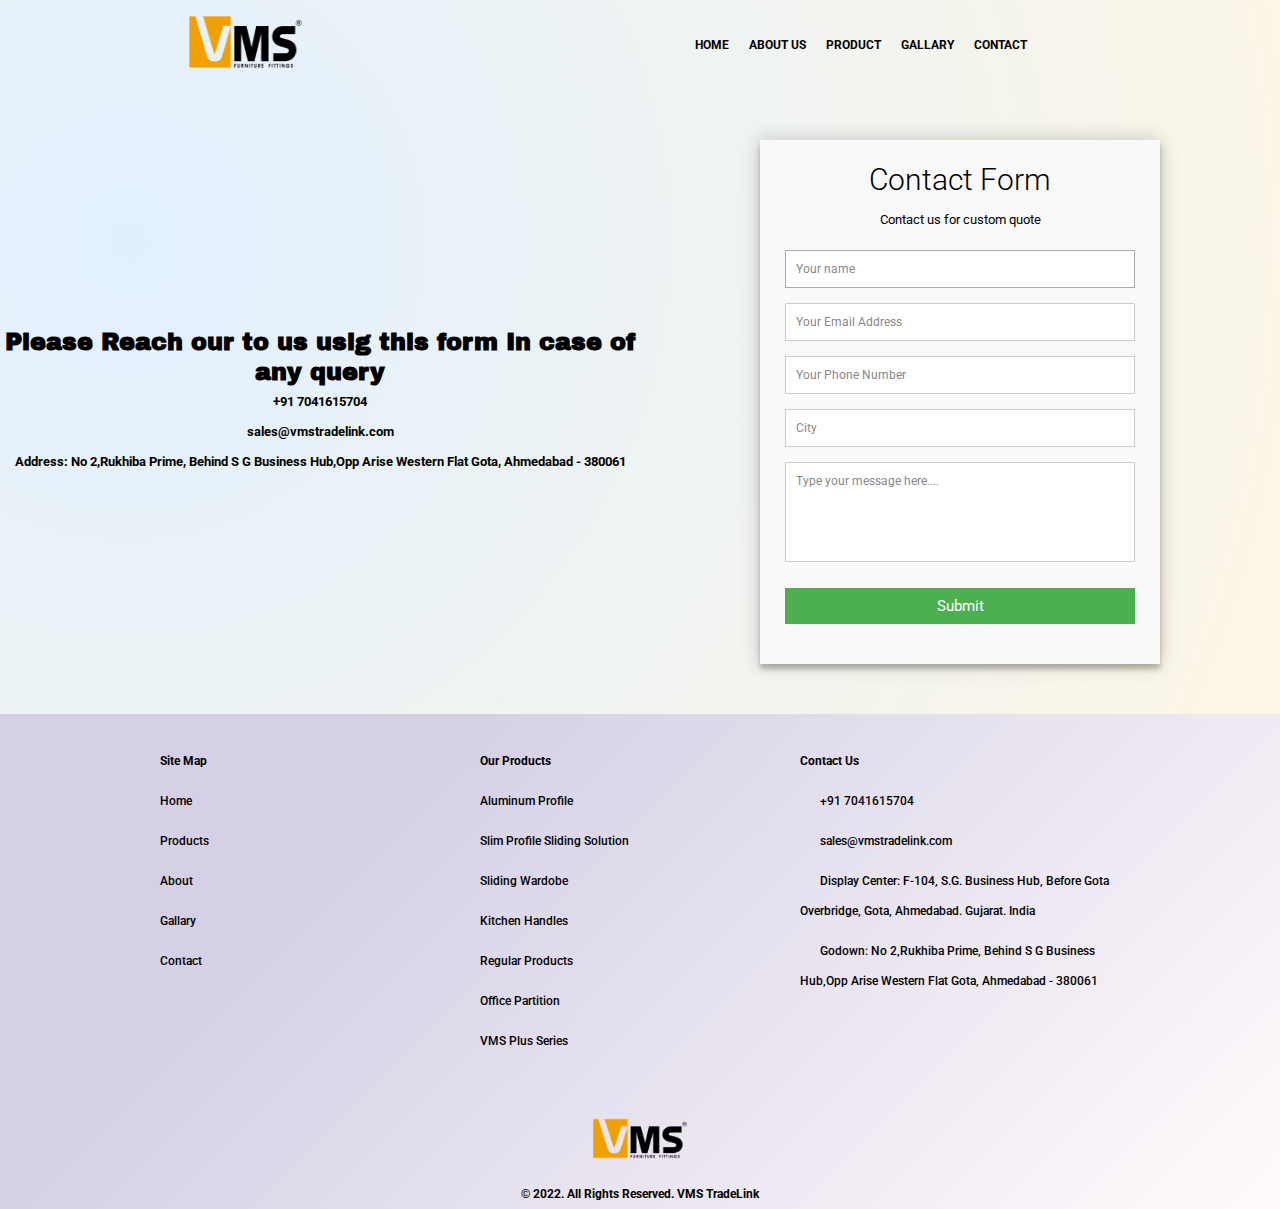
<file: contact.html>
<!DOCTYPE html>
<html lang="en">
<head>
    <meta charset="UTF-8">
    <meta http-equiv="X-UA-Compatible" content="IE=edge">
    <meta name="viewport" content="width=device-width, initial-scale=1.0">
    <link rel="stylesheet" href="./css/contact.css">
    <link rel="preconnect" href="https://fonts.googleapis.com">
<link rel="preconnect" href="https://fonts.gstatic.com" crossorigin>
<link href="https://fonts.googleapis.com/css2?family=Archivo+Black&family=Roboto&display=swap" rel="stylesheet">   
    <title>Contact</title>
</head>
<body>

    <div id="preloader">
        <img class="preloader__gif" src="./preloader.gif" alt="">
        <img class="preloader__logo" src="./VMS Logo.png" alt="">
    </div>
      <nav class="nav">
        <div class="logo">
          <a href="index.html">
            <img src="./VMS Logo.png" alt="">
          </a>
        </div>
    
        <ul class="navlinks">
            <li class="navitem"><a href="index.html">HOME</a></li>
            <li class="navitem"><a href="about.html">ABOUT US</a></li>
            <li class="navitem"><a href="product.html">PRODUCT</a></li>
            <li class="navitem"><a href="gallary.html">GALLARY</a></li>
            <li class="navitem"><a href="contact.html">CONTACT</a></li>
        </ul>
    
        <div class="hamburger">
            <div class="bar">
                <i id="bar" class="fas fa-bars"></i>
            </div>
            <div class="close display-none">
                <i id="close" class="fas fa-close"></i>
            </div>  
        </div>
    </nav>

<div class="contact__page">
    <div class="contact__page__contact_details">
        <h1>Please Reach our to us usig this form In case of any query</h1>
    
        <h6><i class="fas fa-phone"></i>+91 7041615704</h6>
       <h6> <i class="fas fa-envelope-open-text"></i>sales@vmstradelink.com</h6>
       <h6> <i class="fas fa-map-marker-alt"></i>Address: No 2,Rukhiba Prime, Behind    S G Business Hub,Opp Arise Western Flat  Gota, Ahmedabad - 380061</h6>

    </div>

    <div class="contact__page_contact_form">

        <div class="container">
            <form id="contact" action="https://formspree.io/f/xqknapgv" method="post">
              <h3>Contact Form</h3>
              <h4>Contact us for custom quote</h4>
              <fieldset>
                <input placeholder="Your name" name="name" type="text" tabindex="1" required autofocus>
              </fieldset>
              <fieldset>
                <input placeholder="Your Email Address" name="_replyto" type="email" tabindex="2" required>
              </fieldset>
              <fieldset>
                <input placeholder="Your Phone Number" name="phone" type="tel" tabindex="3" required>
              </fieldset>
              <fieldset>
                <input placeholder="City" name="city" type="text" tabindex="4" required>
              </fieldset>
              <fieldset>
                <textarea name="message" placeholder="Type your message here...." tabindex="5" required></textarea>
              </fieldset>
              <fieldset>
                <button name="submit" type="submit" id="contact-submit" data-submit="...Sending">Submit</button>
              </fieldset>
              <!-- <p class="copyright">Designed by <a href="https://colorlib.com" target="_blank" title="Colorlib">Colorlib</a></p> -->
            </form>
          </div>
    </div>
</div>

        <!-- <form
  action="https://formspree.io/f/xqknapgv"
  method="POST"
>
        <label>
            Your email:
            <input type="email" name="_replyto">
        </label>
        <label>
           Your Name
            <textarea name="message"></textarea>
        </label>

        <label>
            Mobile Number
            <input type="tel" name="Mobile Number">
        </label>

        <label>
            CITY
            <input type="text" name="city">
        </label>

        <label>
            Message
            <input type="textarea" name="Message">
        </label> -->

  <!-- your other form fields go here -->
  <!-- <button type="submit">Send</button>
</form> -->
<section class="footer">
  <footer>

    <div class="sitemap">
      <ul>
        <h4> Site Map</h4>
        <li><i class="fas fa-dot-circle"></i> <a href="index.html">Home</a> </li>
        <li><i class="fas fa-dot-circle"></i><a href="product.html">Products</a> </li>
        <li><i class="fas fa-dot-circle"></i><a href="about.html"> About</a></li>
        <li><i class="fas fa-dot-circle"></i><a href="gallary.html"> Gallary</a></li>
        <li><i class="fas fa-dot-circle"></i><a href="contact.html">Contact</a> </li>
      </ul>
    </div>

    <div class="footer_products">
      <ul>
        <h4>Our Products</h4>

        <li><i class="fas fa-dot-circle"></i> <a href="product.html"> Aluminum Profile</a></li>
            <li><i class="fas fa-dot-circle"></i> <a href="product.html#slim_partition">Slim Profile Sliding Solution</a> </li>
            <li><i class="fas fa-dot-circle"></i><a href="product.html#sliding_wardrobe">Sliding Wardobe</a> </li>
            <li><i class="fas fa-dot-circle"></i> <a href="product.html#kitchen_handle">Kitchen Handles</a>  </li>
            <li><i class="fas fa-dot-circle"></i> <a href="product.html#regular_product">Regular Products</a> </li>
            <li><i class="fas fa-dot-circle"></i> <a href="product.html#office_partition">Office Partition</a> </li>
            <li><i class="fas fa-dot-circle"></i> <a href="vms_plus.html"> VMS Plus Series</a></li>
      </ul>
    </div>

    <div class="footer__about">
      <ol>
        <h4>Contact Us</h4>
        <li><i class="fas fa-phone"></i>+91 7041615704</li>
        <li><i class="fas fa-envelope-open-text"></i>sales@vmstradelink.com</li>
        <li><i class="fas fa-map-marker-alt"></i>Display Center: F-104, S.G. Business Hub, Before Gota Overbridge, Gota, Ahmedabad. Gujarat. India </li>
        <li><i class="fas fa-map-marker-alt"></i>Godown: No 2,Rukhiba Prime, Behind    S G Business Hub,Opp Arise Western Flat  Gota, Ahmedabad - 380061</li>
     
      </ol>
    </div>
    
  </footer>
  <img src="./VMS Logo.png" alt="">
  <div class="copyright">
    <p>© 2022. All Rights Reserved. VMS TradeLink</p>
  </div>
</section>


    

<link rel="stylesheet" href="https://cdnjs.cloudflare.com/ajax/libs/font-awesome/6.0.0-beta3/css/all.min.css" integrity="sha512-Fo3rlrZj/k7ujTnHg4CGR2D7kSs0v4LLanw2qksYuRlEzO+tcaEPQogQ0KaoGN26/zrn20ImR1DfuLWnOo7aBA==" crossorigin="anonymous" referrerpolicy="no-referrer" />
<script src="https://code.jquery.com/jquery-3.6.0.min.js" integrity="sha256-/xUj+3OJU5yExlq6GSYGSHk7tPXikynS7ogEvDej/m4=" crossorigin="anonymous"></script>
<script>
    let loader = document.getElementById("preloader");
    window.addEventListener("load", function(){
     loader.style.display = "none";
});

</script>
<script src="app.js"></script>
</body>
</html>
</file>
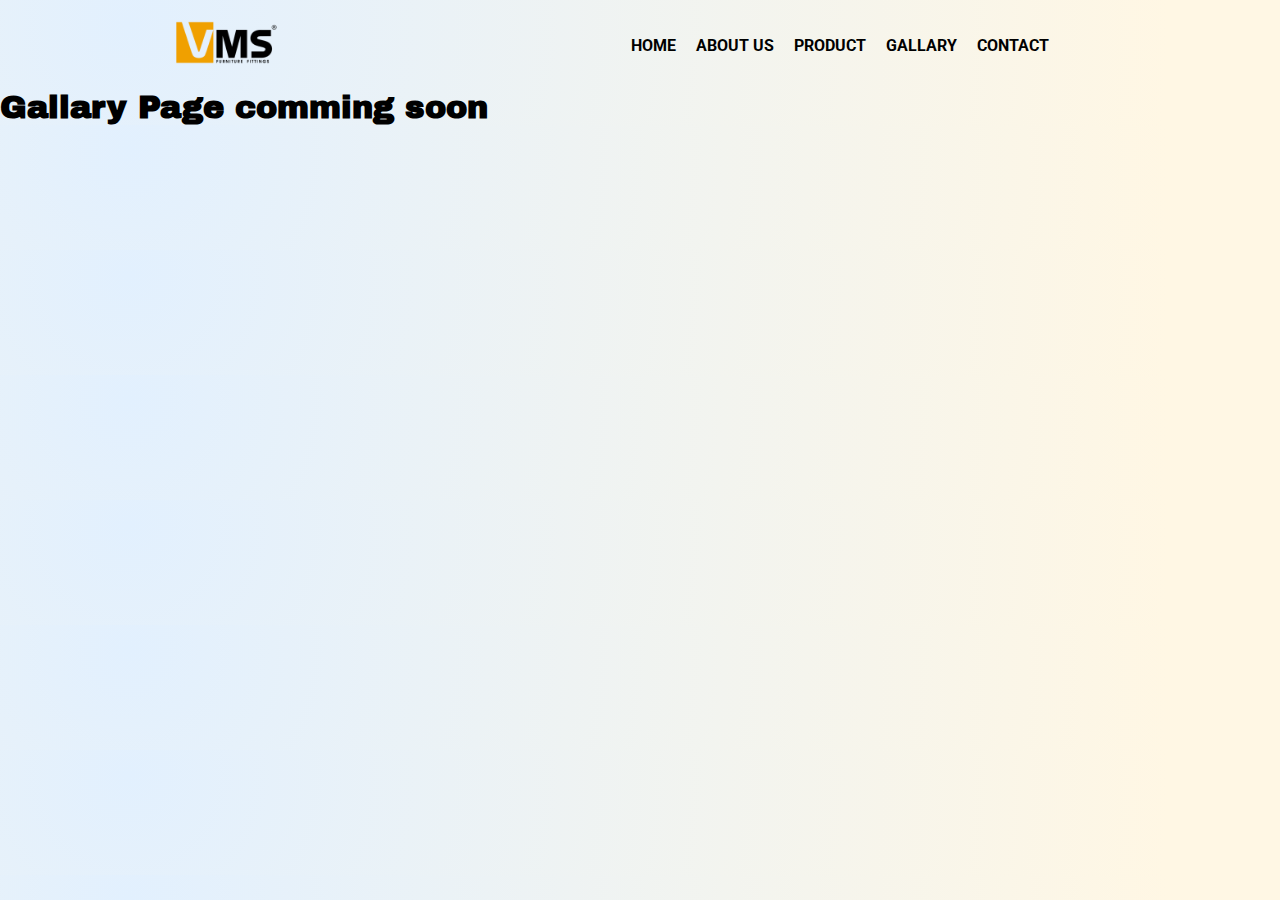
<file: gallary.html>
<!DOCTYPE html>
<html lang="en">
<head>
    <meta charset="UTF-8">
    <meta http-equiv="X-UA-Compatible" content="IE=edge">
    <meta name="viewport" content="width=device-width, initial-scale=1.0">
    <link rel="stylesheet" href="./css/product.css">
    <link rel="preconnect" href="https://fonts.googleapis.com">
<link rel="preconnect" href="https://fonts.gstatic.com" crossorigin>
<link href="https://fonts.googleapis.com/css2?family=Archivo+Black&family=Roboto&display=swap" rel="stylesheet">   
    <title>VMS GALLARY</title>
</head>
<body>
    <div id="preloader">
        <img class="preloader__gif" src="./preloader.gif" alt="">
        <img class="preloader__logo" src="./VMS Logo.png" alt="">
      </div>
      <nav class="nav">
        <div class="logo">
        <a href="index.html">
            <img src="./VMS Logo.png" alt="">
        </a>
        </div>
    
        <ul class="navlinks">
            <li class="navitem"><a href="index.html">HOME</a></li>
            <li class="navitem"><a href="about.html">ABOUT US</a></li>
            <li class="navitem"><a href="product.html">PRODUCT</a></li>
            <li class="navitem"><a href="gallary.html">GALLARY</a></li>
            <li class="navitem"><a href="contact.html">CONTACT</a></li>
        </ul>
    
        <div class="hamburger">
            <div class="bar">
                <i id="bar" class="fas fa-bars"></i>
            </div>
            <div class="close display-none">
                <i id="close" class="fas fa-close"></i>
            </div>  
        </div>
    </nav>

    <h1>Gallary Page comming soon</h1>
   
    <script>
        let loader = document.getElementById("preloader");
        window.addEventListener("load", function(){
         loader.style.display = "none";
    });
    
    </script>
    <link rel="stylesheet" href="https://cdnjs.cloudflare.com/ajax/libs/font-awesome/6.0.0-beta3/css/all.min.css" integrity="sha512-Fo3rlrZj/k7ujTnHg4CGR2D7kSs0v4LLanw2qksYuRlEzO+tcaEPQogQ0KaoGN26/zrn20ImR1DfuLWnOo7aBA==" crossorigin="anonymous" referrerpolicy="no-referrer" />
   
    <script src="app.js"></script>    
</body>
</html>
</file>
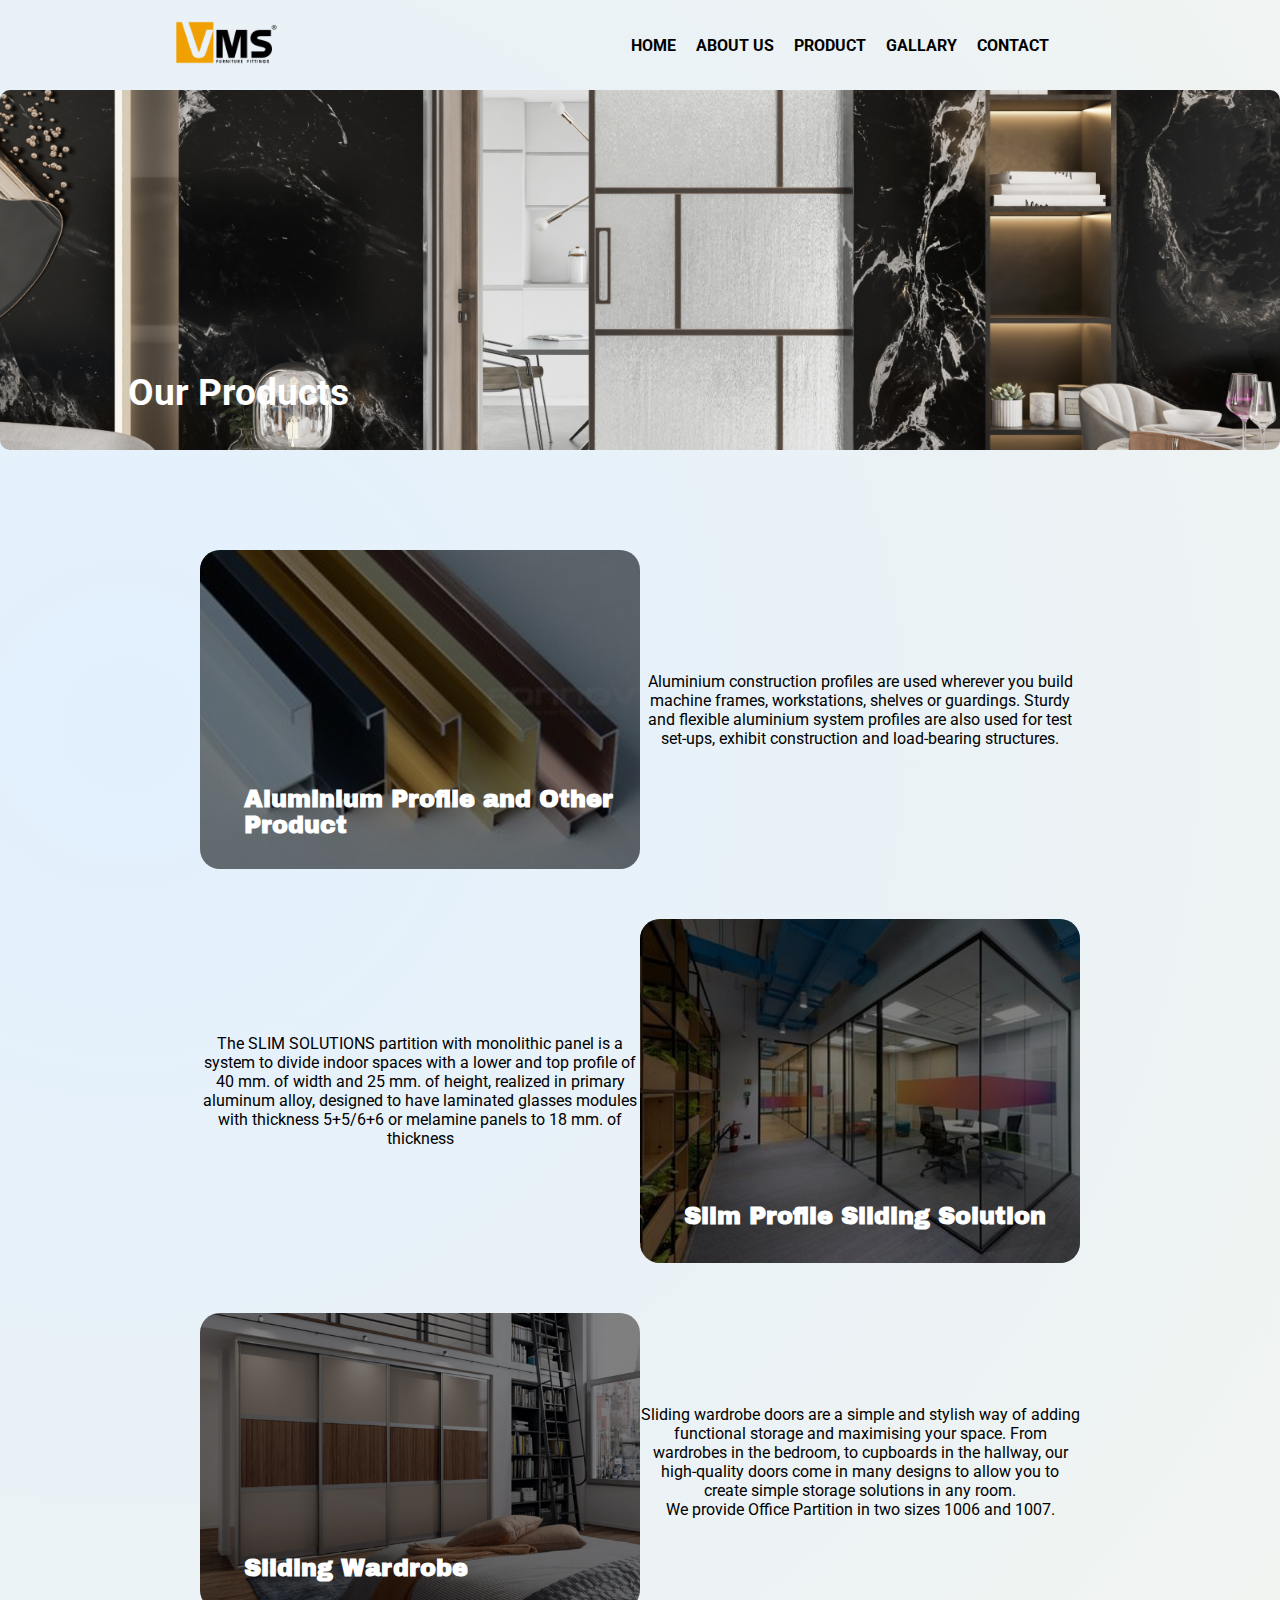
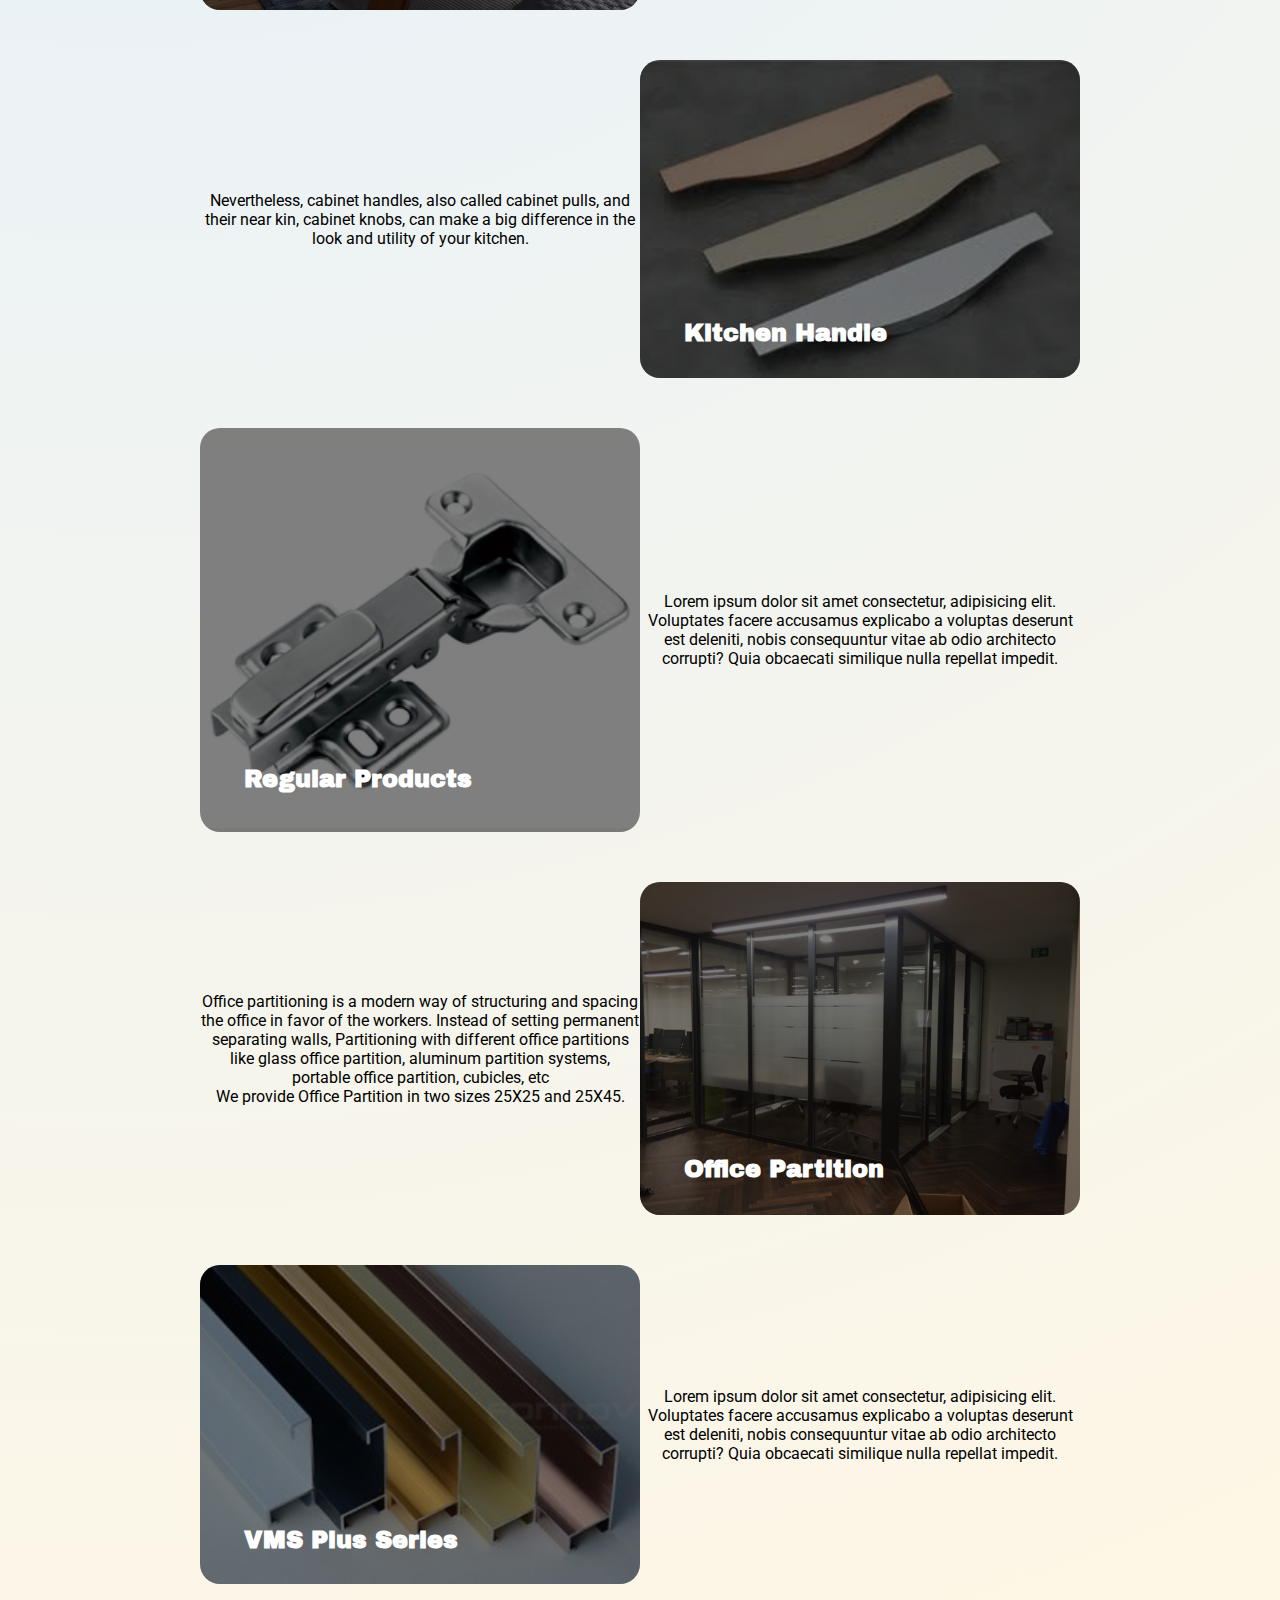
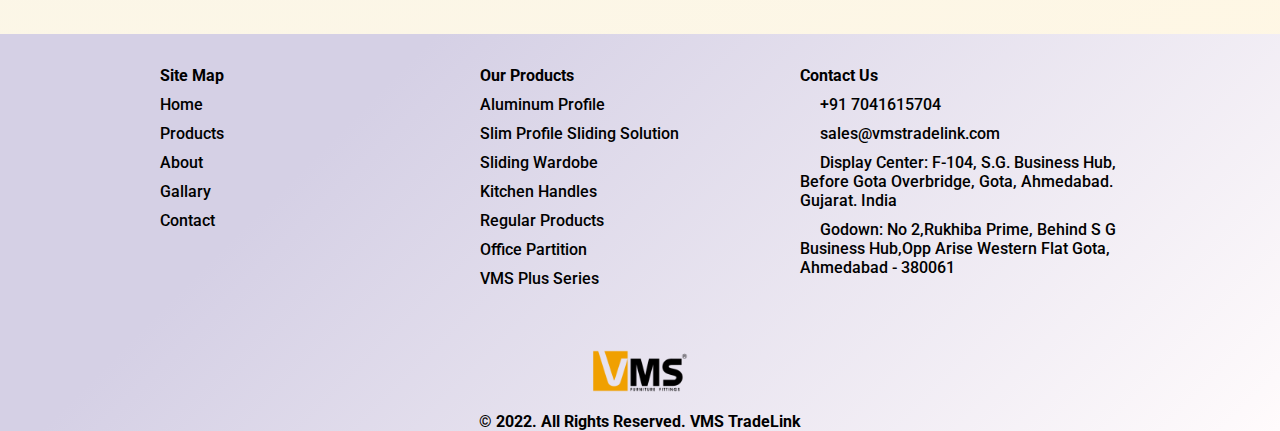
<file: product.html>
<!DOCTYPE html>
<html lang="en">
<head>
    <meta charset="UTF-8">
    <meta http-equiv="X-UA-Compatible" content="IE=edge">
    <meta name="viewport" content="width=device-width, initial-scale=1.0">
    <link rel="stylesheet" href="./css/product.css">
    <link rel="preconnect" href="https://fonts.googleapis.com">
<link rel="preconnect" href="https://fonts.gstatic.com" crossorigin>
<link href="https://fonts.googleapis.com/css2?family=Archivo+Black&family=Roboto&display=swap" rel="stylesheet">   
    <title>VMS Product</title>
</head>
<body>
    <div id="preloader">
        <img class="preloader__gif" src="./preloader.gif" alt="">
        <img class="preloader__logo" src="./VMS Logo.png" alt="">
      </div>
      <nav class="nav">
        <div class="logo">
            <a href="index.html">
            <img src="./VMS Logo.png" alt="">
        </a>
        </div>
    
        <ul class="navlinks">
            <li class="navitem"><a href="index.html">HOME</a></li>
            <li class="navitem"><a href="about.html">ABOUT US</a></li>
            <li class="navitem"><a href="product.html">PRODUCT</a></li>
            <li class="navitem"><a href="gallary.html">GALLARY</a></li>
            <li class="navitem"><a href="contact.html">CONTACT</a></li>
        </ul>
    
        <div class="hamburger">
            <div class="bar">
                <i id="bar" class="fas fa-bars"></i>
            </div>
            <div class="close display-none">
                <i id="close" class="fas fa-close"></i>
            </div>  
        </div>
    </nav>

    <div class="product__container__img__container">
        <img src="./vms_background4.png" alt="">
        <div class="product__container__title">
            <h3>Our Products</h3>
        </div>
    </div>
    
    <div class="product__container">
        <div id="aluminium_profile" class="product__container__mission__container">
            <div class="mission__container__img__container">
                <img src="./aluminiumprofile.png" alt="">
                <div class="overlay__product"></div>
                <h2 class="text_title">Aluminium Profile and Other Product</h2>
            </div>
            
            <div class="mission__container__text">
                
                <p>Aluminium construction profiles are used wherever you build machine frames, workstations, shelves or guardings. Sturdy and flexible aluminium system profiles are also used for test set-ups, exhibit construction and load-bearing structures.</p>
            </div>
        </div>

        <div id="slim_partition" class="product__container__mission__container reverse">
           

            <div class="mission__container__text">
             <p>The SLIM SOLUTIONS partition with monolithic panel is a system to divide indoor spaces with a lower and top profile of 40 mm. of width and 25 mm. of height, realized in primary aluminum alloy, designed to have laminated glasses modules with thickness 5+5/6+6 or melamine panels to 18 mm. of thickness</p>
             </div>

            <div class="mission__container__img__container">
                <img src="./slimpartition.png" alt="">
                <div class="overlay__product"></div>
                <h2 class="text_title">Slim Profile Sliding Solution</h2>
            </div>
        </div>

        <div id="sliding_wardrobe" class="product__container__mission__container">
            <div class="mission__container__img__container">
                <img src="./slidingwardrobe.png" alt="">
                <div class="overlay__product"></div>
                <h2 class="text_title">Sliding Wardrobe</h2>
            </div>
            
            <div class="mission__container__text">
                
                <p>Sliding wardrobe doors are a simple and stylish way of adding functional storage and maximising your space. From wardrobes in the bedroom, to cupboards in the hallway, our high-quality doors come in many designs to allow you to create simple storage solutions in any room.</p>
                <p>We provide Office Partition in two sizes 1006 and 1007.</p>
            </div>
        </div>

        <div id="kitchen_handle" class="product__container__mission__container reverse">
           

            <div class="mission__container__text">
             
                <p>Nevertheless, cabinet handles, also called cabinet pulls, and their near kin, cabinet knobs, can make a big difference in the look and utility of your kitchen.</p>
            </div>

            <div class="mission__container__img__container">
                <img src="./kitchenhandle.png" alt="">
                <div class="overlay__product"></div>
                <h2 class="text_title">Kitchen Handle</h2>
            </div>
        </div>

        <div id="regular_product" class="product__container__mission__container">
            <div class="mission__container__img__container">
                <img src="./regularproduct.png" alt="">
                <div class="overlay__product"></div>
                <h2 class="text_title">Regular Products</h2>
            </div>
            
            <div class="mission__container__text">
                
                <p>Lorem ipsum dolor sit amet consectetur, adipisicing elit. Voluptates facere accusamus explicabo a voluptas deserunt est deleniti, nobis consequuntur vitae ab odio architecto corrupti? Quia obcaecati similique nulla repellat impedit.</p>
            </div>
        </div>


        <div id="office_partition" class="product__container__mission__container reverse">
           

            <div class="mission__container__text">
             
                <p>Office partitioning is a modern way of structuring and spacing the office in favor of the workers. Instead of setting permanent separating walls, Partitioning with different office partitions like glass office partition, aluminum partition systems, portable office partition, cubicles, etc</p>
                <p>We provide Office Partition in two sizes 25X25 and 25X45.</p>
            </div>

            <div class="mission__container__img__container">
                <img src="./officepartition.png" alt="">
                <div class="overlay__product"></div>
                <h2 class="text_title">Office Partition</h2>
            </div>
        </div>

        <div id="regular_product" class="product__container__mission__container">
            <div class="mission__container__img__container">
                <a href="vms_plus.html">
                <img src="./aluminiumprofile.png" alt="">
                <div class="overlay__product"></div>
                <h2 class="text_title">VMS Plus Series</h2>
            </a>
            </div>
            <div class="mission__container__text">
                
                <p>Lorem ipsum dolor sit amet consectetur, adipisicing elit. Voluptates facere accusamus explicabo a voluptas deserunt est deleniti, nobis consequuntur vitae ab odio architecto corrupti? Quia obcaecati similique nulla repellat impedit.</p>
            </div>
        </div>

        
    </div>

    <section class="footer">
        <footer>
  
          <div class="sitemap">
            <ul>
                <h4> Site Map</h4>
                <li><i class="fas fa-dot-circle"></i> <a href="index.html">Home</a> </li>
                <li><i class="fas fa-dot-circle"></i><a href="product.html">Products</a> </li>
                <li><i class="fas fa-dot-circle"></i><a href="about.html"> About</a></li>
                <li><i class="fas fa-dot-circle"></i><a href="gallary.html"> Gallary</a></li>
                <li><i class="fas fa-dot-circle"></i><a href="contact.html">Contact</a> </li>
              </ul>
          </div>
  
          <div class="footer_products">
            <ul>
              <h4>Our Products</h4>
  
              <li><i class="fas fa-dot-circle"></i> <a href="product.html"> Aluminum Profile</a></li>
              <li><i class="fas fa-dot-circle"></i> <a href="product.html#slim_partition">Slim Profile Sliding Solution</a> </li>
              <li><i class="fas fa-dot-circle"></i><a href="product.html#sliding_wardrobe">Sliding Wardobe</a> </li>
              <li><i class="fas fa-dot-circle"></i> <a href="product.html#kitchen_handle">Kitchen Handles</a>  </li>
              <li><i class="fas fa-dot-circle"></i> <a href="product.html#regular_product">Regular Products</a> </li>
              <li><i class="fas fa-dot-circle"></i> <a href="product.html#office_partition">Office Partition</a> </li>
              <li><i class="fas fa-dot-circle"></i> <a href="vms_plus.html"> VMS Plus Series</a></li>
            </ul>
          </div>
  
          <div class="footer__about">
            <ol>
              <h4>Contact Us</h4>
              <li><i class="fas fa-phone"></i>+91 7041615704</li>
              <li><i class="fas fa-envelope-open-text"></i>sales@vmstradelink.com</li>
              <li><i class="fas fa-map-marker-alt"></i>Display Center: F-104, S.G. Business Hub, Before Gota Overbridge, Gota, Ahmedabad. Gujarat. India </li>
              <li><i class="fas fa-map-marker-alt"></i>Godown: No 2,Rukhiba Prime, Behind    S G Business Hub,Opp Arise Western Flat  Gota, Ahmedabad - 380061</li>
            </ol>
          </div>
          
        </footer>
        <img src="./VMS Logo.png" alt="">
        <div class="copyright">
          <p>© 2022. All Rights Reserved. VMS TradeLink</p>
        </div>
      </section>
        <script>
        let loader = document.getElementById("preloader");
        window.addEventListener("load", function(){
         loader.style.display = "none";
    });
    
    </script>
    <link rel="stylesheet" href="https://cdnjs.cloudflare.com/ajax/libs/font-awesome/6.0.0-beta3/css/all.min.css" integrity="sha512-Fo3rlrZj/k7ujTnHg4CGR2D7kSs0v4LLanw2qksYuRlEzO+tcaEPQogQ0KaoGN26/zrn20ImR1DfuLWnOo7aBA==" crossorigin="anonymous" referrerpolicy="no-referrer" />
    <script src="app.js"></script>    
</body>
</html>
</file>
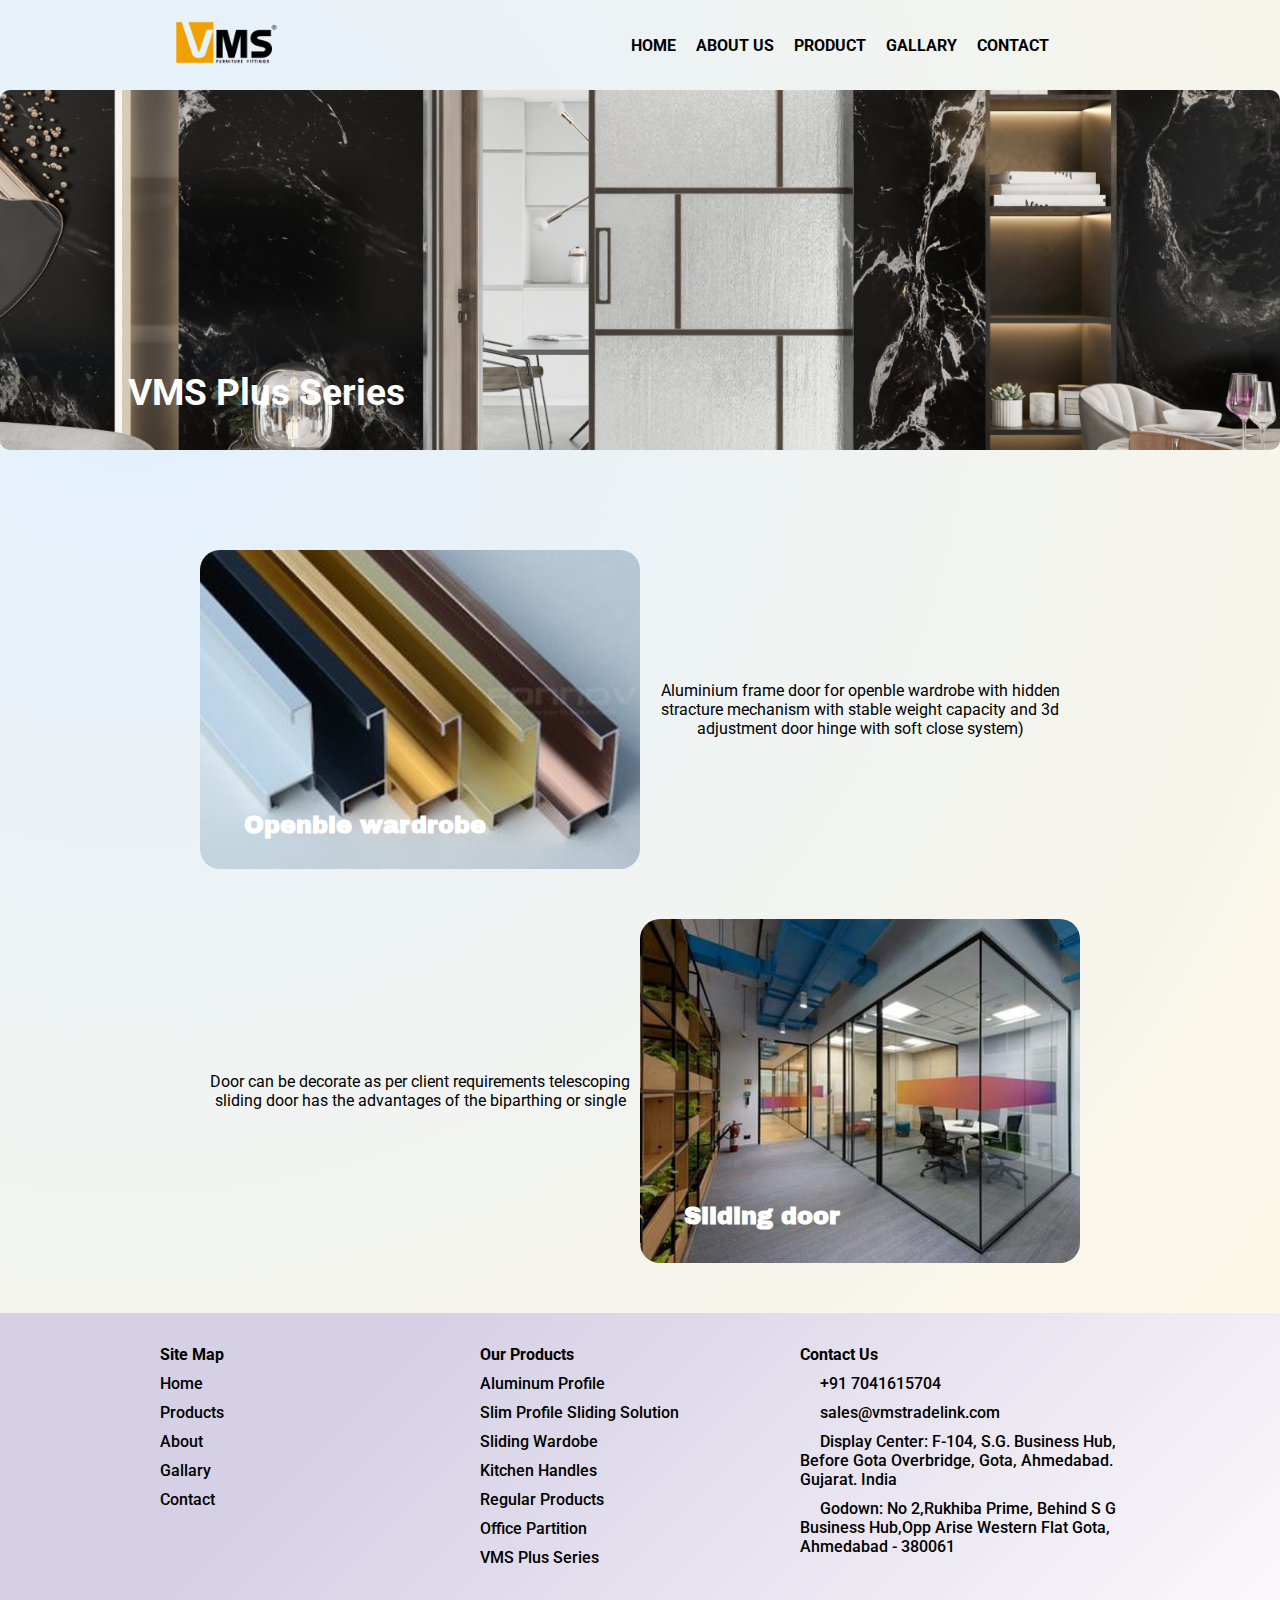
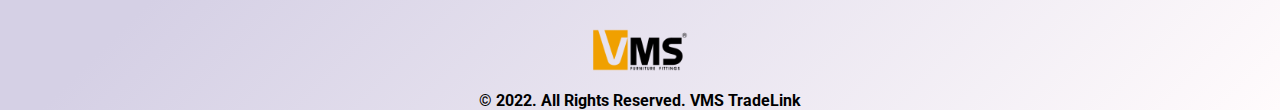
<file: vms_plus.html>
<!DOCTYPE html>
<html lang="en">
<head>
    <meta charset="UTF-8">
    <meta http-equiv="X-UA-Compatible" content="IE=edge">
    <meta name="viewport" content="width=device-width, initial-scale=1.0">
    <link rel="stylesheet" href="https://cdnjs.cloudflare.com/ajax/libs/font-awesome/6.0.0-beta3/css/all.min.css" integrity="sha512-Fo3rlrZj/k7ujTnHg4CGR2D7kSs0v4LLanw2qksYuRlEzO+tcaEPQogQ0KaoGN26/zrn20ImR1DfuLWnOo7aBA==" crossorigin="anonymous" referrerpolicy="no-referrer" />
    <link rel="preconnect" href="https://fonts.googleapis.com">
<link rel="preconnect" href="https://fonts.gstatic.com" crossorigin>
<link href="https://fonts.googleapis.com/css2?family=Archivo+Black&family=Roboto&display=swap" rel="stylesheet">   
    <link rel="stylesheet" href="./css/vms_plus.css">
    <title>VMS Product</title>
</head>
<body>
    <div id="preloader">
        <img class="preloader__gif" src="./preloader.gif" alt="">
        <img class="preloader__logo" src="./VMS Logo.png" alt="">
      </div>
      <nav class="nav">
        <div class="logo">
            <a href="index.html">
            <img src="./VMS Logo.png" alt="">
        </a>
        </div>
    
        <ul class="navlinks">
            <li class="navitem"><a href="index.html">HOME</a></li>
            <li class="navitem"><a href="about.html">ABOUT US</a></li>
            <li class="navitem"><a href="product.html">PRODUCT</a></li>
            <li class="navitem"><a href="gallary.html">GALLARY</a></li>
            <li class="navitem"><a href="contact.html">CONTACT</a></li>
        </ul>
    
        <div class="hamburger">
            <div class="bar">
                <i id="bar" class="fas fa-bars"></i>
            </div>
            <div class="close display-none">
                <i id="close" class="fas fa-close"></i>
            </div>  
        </div>
    </nav>

    <div class="product__container__img__container">
        <img src="./vms_background4.png" alt="">
        <div class="product__container__title">
            <h3>VMS Plus Series</h3>
        </div>
    </div>
    
    <div class="product__container">
        <div id="aluminium_profile" class="product__container__mission__container">
            <div class="mission__container__img__container">
                <img src="./aluminiumprofile.png" alt="">
                <div class="overlay__product"></div>
                <h2 class="text_title">Openble wardrobe</h2>
            </div>
            
            <div class="mission__container__text">
                <p>
Aluminium frame door for openble wardrobe with hidden stracture mechanism with stable weight capacity and 3d adjustment door hinge with soft close system)
</p>           
</div>
        </div>

        <div id="slim_partition" class="product__container__mission__container reverse">
           

            <div class="mission__container__text">
            <p>Door can be decorate as per client requirements telescoping sliding door has the advantages of the biparthing or single </p> 
            </div>

            <div class="mission__container__img__container">
                <img src="./slimpartition.png" alt="">
                <div class="overlay__product"></div>
                <h2 class="text_title">Sliding door</h2>
            </div>
        </div>
        
    </div>

    <section class="footer">
        <footer>
  
          <div class="sitemap">
            <ul>
                <h4> Site Map</h4>
                <li><i class="fas fa-dot-circle"></i> <a href="index.html">Home</a> </li>
                <li><i class="fas fa-dot-circle"></i><a href="product.html">Products</a> </li>
                <li><i class="fas fa-dot-circle"></i><a href="about.html"> About</a></li>
                <li><i class="fas fa-dot-circle"></i><a href="gallary.html"> Gallary</a></li>
                <li><i class="fas fa-dot-circle"></i><a href="contact.html">Contact</a> </li>
              </ul>
          </div>
  
          <div class="footer_products">
            <ul>
              <h4>Our Products</h4>
  
              <li><i class="fas fa-dot-circle"></i> <a href="product.html"> Aluminum Profile</a></li>
              <li><i class="fas fa-dot-circle"></i> <a href="product.html#slim_partition">Slim Profile Sliding Solution</a> </li>
              <li><i class="fas fa-dot-circle"></i><a href="product.html#sliding_wardrobe">Sliding Wardobe</a> </li>
              <li><i class="fas fa-dot-circle"></i> <a href="product.html#kitchen_handle">Kitchen Handles</a>  </li>
              <li><i class="fas fa-dot-circle"></i> <a href="product.html#regular_product">Regular Products</a> </li>
              <li><i class="fas fa-dot-circle"></i> <a href="product.html#office_partition">Office Partition</a> </li>
              <li><i class="fas fa-dot-circle"></i> <a href="vms_plus.html"> VMS Plus Series</a></li>
            </ul>
          </div>
  
          <div class="footer__about">
            <ol>
              <h4>Contact Us</h4>
              <li><i class="fas fa-phone"></i>+91 7041615704</li>
              <li><i class="fas fa-envelope-open-text"></i>sales@vmstradelink.com</li>
              <li><i class="fas fa-map-marker-alt"></i>Display Center: F-104, S.G. Business Hub, Before Gota Overbridge, Gota, Ahmedabad. Gujarat. India </li>
              <li><i class="fas fa-map-marker-alt"></i>Godown: No 2,Rukhiba Prime, Behind    S G Business Hub,Opp Arise Western Flat  Gota, Ahmedabad - 380061</li>
            </ol>
          </div>
          
        </footer>
        <img src="./VMS Logo.png" alt="">
        <div class="copyright">
          <p>© 2022. All Rights Reserved. VMS TradeLink</p>
        </div>
      </section>
        <script>
        let loader = document.getElementById("preloader");
        window.addEventListener("load", function(){
         loader.style.display = "none";
    });
    
    </script>
    <link rel="stylesheet" href="https://cdnjs.cloudflare.com/ajax/libs/font-awesome/6.0.0-beta3/css/all.min.css" integrity="sha512-Fo3rlrZj/k7ujTnHg4CGR2D7kSs0v4LLanw2qksYuRlEzO+tcaEPQogQ0KaoGN26/zrn20ImR1DfuLWnOo7aBA==" crossorigin="anonymous" referrerpolicy="no-referrer" />
    <script src="app.js"></script>    
</body>
</html>
</file>
<file: css/contact.css>
*{
    
  box-sizing: border-box;
  padding: 0;
  margin: 0;
 color: black;
  font-family: 'Roboto', sans-serif ;

}
h1, h2{
  font-family: 'Archivo Black', sans-serif !important;
}

body{
    background-image: radial-gradient( circle farthest-corner at 10% 20%,  rgba(226,240,254,1) 0%, rgba(255,247,228,1) 90% );
   
}

#preloader{
    width: 100vw;
    height: 100vh;
    background-color: white;
    position: fixed;
    /* border: 2px solid red; */
    top: 00%;
    left: 00%;
    z-index: 999;
}

#preloader .preloader__gif{
    position: absolute;
    /* border: 2px solid green; */
    top:50%;
    left: 50%;
    transform: translate(-50%, -50%);
    width: 30%;
    
}

#preloader .preloader__logo{

    position: absolute;
    /* border: 2px solid green; */
    bottom:5%;
    left: 50%;
    transform: translate(-50%, -50%);
    width: 30%;

}



nav{
    z-index: 6;
    position:static;
    top:0;
    left: 0;
    display: flex;
    justify-content: space-around;
    height: 10vh;
    align-items: center;
    color: white;
    width: 100%;
}
.display-none{
    display: none;
}

nav .logo{
    /* border: 2px solid green; */
    display: grid;
    width: 20%;
    height: 100%;
    place-content: center;
}

nav .logo img{
    width: 75%;
    height: 90%;
}
.navlinks{
    display: flex;
    flex-direction: row;
    font-weight:bold;
    margin: auto 0px;
    /* border: 2px solid yellow; */
    margin-right: 100px;

    
}
.navlinks li{
    list-style: none;
    margin: 0px 10px;


}

.navlinks li a{
   color: black;
    text-decoration: none;
}

.hamburger{
    display: none;
    color: black !important;
}

.contact__page{
    display: flex;
    /* border: 2px solid red; */
    justify-content: center;
    align-items: center;
    text-align: center;
}

.contact__page__contact_details{
    /* border: 2px solid green; */
    width: 100%;
    color: black;
 
}

.contact__page__contact_details h6{
    font-size: 0.8rem;
}

.contact__page_contact_form{
    /* border:  2px solid black; */
    width: 100%;
}

.sitemap ul li a{

  text-decoration: none;
  color: black;
}
@import url(https://fonts.googleapis.com/css?family=Roboto:400,300,600,400italic);
* {
  margin: 0;
  padding: 0;
  box-sizing: border-box;
  -webkit-box-sizing: border-box;
  -moz-box-sizing: border-box;
  -webkit-font-smoothing: antialiased;
  -moz-font-smoothing: antialiased;
  -o-font-smoothing: antialiased;
  /* font-smoothing: antialiased; */
  text-rendering: optimizeLegibility;
}

body {
  /* font-family: "Roboto", Helvetica, Arial, sans-serif; */
  font-weight: 100;
  font-size: 12px;
  line-height: 30px;
  color: black;
  background-image: radial-gradient( circle farthest-corner at 10% 20%,  rgba(226,240,254,1) 0%, rgba(255,247,228,1) 90% );
   
}

.container {
  max-width: 400px;
  width: 100%;
  margin: 0 auto;
  position: relative;
  /* border: 2px solid red; */
}

#contact input[type="text"],
#contact input[type="email"],
#contact input[type="tel"],
#contact input[type="url"],
#contact textarea,
#contact button[type="submit"] {
  font: 400 12px/16px "Roboto", Helvetica, Arial, sans-serif;
}

#contact {
  background: #f9f9f9;
  padding: 25px;
  margin: 50px 0;
  box-shadow: 0 0 20px 0 rgba(0, 0, 0, 0.2), 0 5px 5px 0 rgba(0, 0, 0, 0.24);
}

#contact h3 {
  display: block;
  font-size: 30px;
  font-weight: 300;
  margin-bottom: 10px;
}

#contact h4 {
  margin: 5px 0 15px;
  display: block;
  font-size: 13px;
  font-weight: 400;
}

fieldset {
  border: medium none !important;
  margin: 0 0 10px;
  min-width: 100%;
  padding: 0;
  width: 100%;
}

#contact input[type="text"],
#contact input[type="email"],
#contact input[type="tel"],
#contact input[type="url"],
#contact textarea {
  width: 100%;
  border: 1px solid #ccc;
  background: #fff;
  margin: 0 0 5px;
  padding: 10px;
}

#contact input[type="text"]:hover,
#contact input[type="email"]:hover,
#contact input[type="tel"]:hover,
#contact input[type="url"]:hover,
#contact textarea:hover {
  -webkit-transition: border-color 0.3s ease-in-out;
  -moz-transition: border-color 0.3s ease-in-out;
  transition: border-color 0.3s ease-in-out;
  border: 1px solid #aaa;
}

#contact textarea {
  height: 100px;
  max-width: 100%;
  resize: none;
}

#contact button[type="submit"] {
  cursor: pointer;
  width: 100%;
  border: none;
  background: #4caf50;
  color: #fff;
  margin: 0 0 5px;
  padding: 10px;
  font-size: 15px;
}

#contact button[type="submit"]:hover {
  background: #43a047;
  -webkit-transition: background 0.3s ease-in-out;
  -moz-transition: background 0.3s ease-in-out;
  transition: background-color 0.3s ease-in-out;
}

#contact button[type="submit"]:active {
  box-shadow: inset 0 1px 3px rgba(0, 0, 0, 0.5);
}

.copyright {
  text-align: center;
}

#contact input:focus,
#contact textarea:focus {
  outline: 0;
  border: 1px solid #aaa;
}

::-webkit-input-placeholder {
  color: #888;
}

:-moz-placeholder {
  color: #888;
}

::-moz-placeholder {
  color: #888;
}

:-ms-input-placeholder {
  color: #888;
}

.footer{
  background-color: #f3e6e8;
background-image: linear-gradient(315deg, #fffbfc 0%, #d5d0e5 74%);
  /* background-color: #C8E3D4; */
  display: flex;
  flex-direction: column;
  align-items: center;
}
footer{
  width: 100%;
 /* min-height: 50vh; */
  display: flex;
  /* border: 2px solid black; */
 padding: 2rem 10rem;
  text-align: left;
}

.sitemap{
  flex: 1;
  /* border: 2px solid green; */
  
}

.sitemap ul li{
  list-style: none;
  list-style: none;
  font-weight: 500;
  margin: 10px 0px;

}

.footer_products{
  flex: 1;
  /* border: 2px solid red; */
}

.footer_products ul li{
  list-style: none;
  font-weight: 500;
  margin: 10px 0px;
}

.footer_products ul li a{
  color: black;
  text-decoration: none;
}


.footer__about{
  flex: 1;
  /* border: 2px solid blue; */
}

.footer img{
  width: 10%;
  margin: 20px 20px ;
}

.footer__about ol li{
  list-style: none;
  font-weight: 500;
  /* border: 2px solid red; */
  margin: 10px 0px;
}

.footer__about ol li .fas{
  transform: scale(1.5);
  margin-right: 20px ;
}

.fa-dot-circle{
  transform: scale(0.5);
}

.copyright{
  font-weight: bold;
}



@media screen and (max-width:930px) {
    body{
    background-image: radial-gradient( circle farthest-corner at 10% 50%,rgba(255,247,228,1) 10% , rgba(226,240,254,1) 90% );
   

    }
    .navlinks{
        transition: all 1s ;
        /* border: 2px solid green; */
        transform: translateX(-100%);
        position: absolute;
        top: 0px;
        left: 0px;
        height: 100vh;
        width: 100%;
        z-index: 6;
        flex-direction: column;
        align-items: center;
        justify-content: center;
        opacity: 0;
        backdrop-filter: blur(16px) saturate(180%);
        -webkit-backdrop-filter: blur(16px) saturate(180%);
        background-color: rgba(252, 243, 164, 0.25);
        border-radius: 12px;
        border: 1px solid rgba(255, 255, 255, 0.125);

        
    }

    .navlinks li{
        margin:  20px 0px;
        
    }

    nav .logo{
        /* border: 2px solid red; */
        width: 7rem ;
    }
    

    nav .logo img{
        width: 100%;
        height: 90%;

    }

    .hamburger{
        display: block;
        color: black;
        z-index: 100;
            
    }

    .navlinks-show{
        /* border: 2px solid red; */
        position:fixed;
        top:0px;
        left:0px;
        height: 100vh;
        transform: translateX(0%);
        opacity: 1;
    }

    .contact__page{
        flex-direction: column;
    }

    .contact__page__contact_details{
        text-align: center;
        color: black;
        padding: 10px 20px
    }

    .contact__page__contact_details h1{
     font-size: 0.8rem;
    }

    
    footer{
      padding: 0rem 0rem;
      text-align: center;
      /* border: 2px solid red; */
      flex-direction: column;
      margin:50px 10px;
      padding: 0px 20px
  }

  .sitemap{
      /* border: 2px solid palegoldenrod; */
      margin: 20px 0px;
  }

  .footer_products{
      margin: 20px 0px;
  }

  .footer__about{
      margin: 20px 0px;
  }


  .sitemap ul{
      
      /* border: 2px solid black; */
      margin: 0px;
      padding:0px;
  }

  .footer_products ul{
      margin: 0px;
      padding:0px;
  }

  .footer__about ol{
      margin: 0px;
      padding:0px;
  }

  footer h4{
      /* border: 2px solid green; */
      display: block;
   
     
  }

  .footer img{
      width: 30%;
      margin: 20px 20px ;
  }

  .copyright{
      font-weight: bold;
      text-align: center;
  }



   
}
</file>
<file: css/product.css>
*{
    
    box-sizing: border-box;
    padding: 0;
    margin: 0;
   
    font-family: 'Roboto', sans-serif ;

}
h1, h2{
    font-family: 'Archivo Black', sans-serif !important;
}


body{
    background-image: radial-gradient( circle farthest-corner at 10% 20%,  rgba(226,240,254,1) 0%, rgba(255,247,228,1) 90% );
   
}

a{
    text-decoration: none;
    color: white;
}
#preloader{
    width: 100vw;
    height: 100vh;
    background-color: white;
    position: fixed;
    /* border: 2px solid red; */
    top: 00%;
    left: 00%;
    z-index: 999;
}

#preloader .preloader__gif{
    position: absolute;
    /* border: 2px solid green; */
    top:50%;
    left: 50%;
    transform: translate(-50%, -50%);
    width: 30%;
    
}

#preloader .preloader__logo{

    position: absolute;
    /* border: 2px solid green; */
    bottom:5%;
    left: 50%;
    transform: translate(-50%, -50%);
    width: 30%;

}



nav{
    z-index: 6;
    
    top:0;
    left: 0;
    display: flex;
    justify-content: space-around;
    height: 10vh;
    align-items: center;
    color: white;
    width: 100%;
}

.display-none{
    display: none;
}


nav .logo{
    /* border: 2px solid green; */
    display: grid;
    width: 20%;
    height: 100%;
    place-content: center;
}

nav .logo img{
    width: 75%;
    height: 90%;
}
.navlinks{
    display: flex;
    flex-direction: row;
    font-weight:bold;
    margin: auto 0px;
    /* border: 2px solid yellow; */
    margin-right: 100px;

    
}
.navlinks li{
    list-style: none;
    margin: 0px 10px;

}

.navlinks li a{
   color: black;
    text-decoration: none;
}

.hamburger{
    display: none;
    color: black !important;
}


.product__container{
    padding: 50px 200px;
}

.product__container__img__container{
    width: 100%;
    height: 40vh;
   border-radius: 10px;
   overflow:hidden;
    /* border: 2px solid red; */
    position: relative;
  

}

.product__container__img__container img{
    width: 100%;
    height: 100%;
    object-fit: cover;
    
    object-position:  50% 50%;
}

.product__container__title{
    position: absolute;
    bottom: 10%;
    left: 10%;
    color: white;
    font-size: 2rem;
}

.product__container__mission__container{
    /* border: 2px solid magenta; */
    display: flex;
    margin-top: 50px;

}

.mission__container__img__container{
    /* border: maroon 2px solid; */
    width: 100%;
    position: relative;
    border-radius: 20px;
    overflow: hidden;
}

.mission__container__img__container img{
    width:100%;
    height: 100%;
    max-height: 400px;
    object-fit: cover;

}

.text_title{
    position: absolute;
    bottom: 10%;
    left: 10%;
    color: white;
    z-index: 3;
}

.overlay__product{
    position: absolute;
    top:0;
    left: 0;
    width: 100%;
    height: 100%;
    opacity: 0.5;
    z-index: 2;
    background-color: black;
}

.mission__container__text{
    /* border: 2px solid teal; */
    width:100%;
    padding: 2rem 0rem 2rem 0rem;
    display: flex;
    flex-direction: column;
    justify-content: center;
    align-items: center;
    text-align:  center;
}


.footer{
    background-color: #f3e6e8;
background-image: linear-gradient(315deg, #fffbfc 0%, #d5d0e5 74%);
    /* background-color: #C8E3D4; */
    display: flex;
    flex-direction: column;
    align-items: center;
}
footer{
    width: 100%;
   /* min-height: 50vh; */
    display: flex;
    /* border: 2px solid black; */
   padding: 2rem 10rem;
    text-align: left;
}

.sitemap{
    flex: 1;
    /* border: 2px solid green; */
    
}

.sitemap ul li{
    list-style: none;
    list-style: none;
    font-weight: 500;
    margin: 10px 0px;
  
}

.footer_products{
    flex: 1;
    /* border: 2px solid red; */
}

.footer_products ul li{
    list-style: none;
    font-weight: 500;
    margin: 10px 0px;
}

.footer_products ul li a{
    color: black;
}

.sitemap ul li a{

    text-decoration: none;
    color: black !important;
  }


.footer__about{
    flex: 1;
    /* border: 2px solid blue; */
}

.footer img{
    width: 10%;
    margin: 20px 20px ;
}

.footer__about ol li{
    list-style: none;
    font-weight: 500;
    /* border: 2px solid red; */
    margin: 10px 0px;
}

.footer__about ol li .fas{
    transform: scale(1.5);
    margin-right: 20px ;
}

.fa-dot-circle{
    transform: scale(0.5);
}

.copyright{
    font-weight: bold;
}


@media screen and (max-width:930px) {
    body{
    background-image: radial-gradient( circle farthest-corner at 10% 50%,rgba(255,247,228,1) 10% , rgba(226,240,254,1) 90% );
   

    }

    .navlinks{
        transition: all 1s ;
        /* border: 2px solid green; */
        transform: translateX(-100%);
        position: absolute;
        top: 0px;
        left: 0px;
        height: 100vh;
        width: 100vw;
        z-index: 6;
        flex-direction: column;
        align-items: center;
        justify-content: center;
        opacity: 0;
        backdrop-filter: blur(16px) saturate(180%);
        -webkit-backdrop-filter: blur(16px) saturate(180%);
        background-color: rgba(252, 243, 164, 0.25);
        /* background-color:rgba(37, 34, 0, 0.9)  ; */
        border-radius: 12px;
        border: 1px solid rgba(255, 255, 255, 0.125);
        margin-left: 0px;

        
    }

    .navlinks li{
        margin:  20px 20px;
        
    }

    nav .logo{
        /* border: 2px solid red; */
        width: 7rem ;
    }
    

    nav .logo img{
        width: 100%;
        height: 90%;

    }

    .hamburger{
        display: block;
        color: black;
        z-index: 100;
            
    }

    .navlinks-show{
        /* border: 2px solid red; */
        position:fixed;
        top:0px;
        left:0px;
        height: 100vh;
        width: 100vw;
        transform: translateX(0%);
        opacity: 1;
    }

    .product__container{
        padding: 10px 20px;
    }

    .product__container__mission__container{
        flex-direction: column;
    }

    .reverse{
        flex-direction: column-reverse;
    }


    .text_title{
        position: absolute;
        bottom: 10%;
        left: 10%;
        color: white;
    }

    
    footer{
        padding: 0rem 0rem;
        text-align: center;
        /* border: 2px solid red; */
        flex-direction: column;
        margin:50px 10px;
        padding: 0px 20px
    }

    .sitemap{
        /* border: 2px solid palegoldenrod; */
        margin: 20px 0px;
    }

    .footer_products{
        margin: 20px 0px;
    }

    .footer__about{
        margin: 20px 0px;
    }


    .sitemap ul{
        
        /* border: 2px solid black; */
        margin: 0px;
        padding:0px;
    }

    .sitemap ul li a{

        text-decoration: none;
        color: black;
      }

    .footer_products ul{
        margin: 0px;
        padding:0px;
    }

    .footer__about ol{
        margin: 0px;
        padding:0px;
    }

    footer h4{
        /* border: 2px solid green; */
        display: block;
     
       
    }

    .footer img{
        width: 30%;
        margin: 20px 20px ;
    }

    .copyright{
        font-weight: bold;
        text-align: center;
    }
    
}
</file>
<file: css/vms_plus.css>
*{
    
    box-sizing: border-box;
    padding: 0;
    margin: 0;
   
    font-family: 'Roboto', sans-serif ;

}
h1, h2{
    font-family: 'Archivo Black', sans-serif !important;
}


body{
    background-image: radial-gradient( circle farthest-corner at 10% 20%,  rgba(226,240,254,1) 0%, rgba(255,247,228,1) 90% );
   
}

a{
    color: white;
    text-decoration: none;
}

#preloader{
    width: 100vw;
    height: 100vh;
    background-color: white;
    position: fixed;
    /* border: 2px solid red; */
    top: 00%;
    left: 00%;
    z-index: 999;
}

#preloader .preloader__gif{
    position: absolute;
    /* border: 2px solid green; */
    top:50%;
    left: 50%;
    transform: translate(-50%, -50%);
    width: 30%;
    
}

#preloader .preloader__logo{

    position: absolute;
    /* border: 2px solid green; */
    bottom:5%;
    left: 50%;
    transform: translate(-50%, -50%);
    width: 30%;

}



nav{
    z-index: 6;
    
    top:0;
    left: 0;
    display: flex;
    justify-content: space-around;
    height: 10vh;
    align-items: center;
    color: white;
    width: 100%;
}

.display-none{
    display: none;
}


nav .logo{
    /* border: 2px solid green; */
    display: grid;
    width: 20%;
    height: 100%;
    place-content: center;
}

nav .logo img{
    width: 75%;
    height: 90%;
}
.navlinks{
    display: flex;
    flex-direction: row;
    font-weight:bold;
    margin: auto 0px;
    /* border: 2px solid yellow; */
    margin-right: 100px;

    
}
.navlinks li{
    list-style: none;
    margin: 0px 10px;

}

.navlinks li a{
   color: black;
    text-decoration: none;
    font-family: 'Roboto', sans-serif !important;
}

.hamburger{
    display: none;
    color: black !important;
}


.product__container{
    padding: 50px 200px;
}

.product__container__img__container{
    width: 100%;
    height: 40vh;
   border-radius: 10px;
   overflow:hidden;
    /* border: 2px solid red; */
    position: relative;
  

}

.product__container__img__container img{
    width: 100%;
    height: 100%;
    object-fit: cover;
    
    object-position:  50% 50%;
}

.product__container__title{
    position: absolute;
    bottom: 10%;
    left: 10%;
    color: white;
    font-size: 2rem;
}

.product__container__mission__container{
    /* border: 2px solid magenta; */
    display: flex;
    margin-top: 50px;

}

.mission__container__img__container{
    /* border: maroon 2px solid; */
    width: 100%;
    position: relative;
    border-radius: 20px;
    overflow: hidden;
}

.mission__container__img__container img{
    width:100%;
    height: 100%;
    object-fit: cover;

}

.text_title{
    position: absolute;
    bottom: 10%;
    left: 10%;
    color: white;
}

.overlay__Product{
    position: absolute;
    top:0;
    left: 0;
    width: 100%;
    height: 100%;
    opacity: 0.5;
    background-color: black;
}

.mission__container__text{
    /* border: 2px solid teal; */
    width:100%;
    padding: 2rem 0rem 2rem 0rem;
    display: flex;
    flex-direction: column;
    justify-content: center;
    align-items: center;
    text-align:  center;
}


.footer{
    background-color: #f3e6e8;
background-image: linear-gradient(315deg, #fffbfc 0%, #d5d0e5 74%);
    /* background-color: #C8E3D4; */
    display: flex;
    flex-direction: column;
    align-items: center;
}
footer{
    width: 100%;
   /* min-height: 50vh; */
    display: flex;
    /* border: 2px solid black; */
   padding: 2rem 10rem;
    text-align: left;
}

.sitemap{
    flex: 1;
    /* border: 2px solid green; */
    
}

.sitemap ul li{
    list-style: none;
    list-style: none;
    font-weight: 500;
    margin: 10px 0px;
  
}

.footer_products{
    flex: 1;
    /* border: 2px solid red; */
}

.footer_products ul li{
    list-style: none;
    font-weight: 500;
    margin: 10px 0px;
}
.footer_products ul li a{
    color: black;
    text-decoration: none;
}
.sitemap ul li a{

    text-decoration: none;
    color: black !important;
  }


.footer__about{
    flex: 1;
    /* border: 2px solid blue; */
}

.footer img{
    width: 10%;
    margin: 20px 20px ;
}

.footer__about ol li{
    list-style: none;
    font-weight: 500;
    /* border: 2px solid red; */
    margin: 10px 0px;
}

.footer__about ol li .fas{
    transform: scale(1.5);
    margin-right: 20px ;
}

.fa-dot-circle{
    transform: scale(0.5);
}

.copyright{
    font-weight: bold;
}


@media screen and (max-width:930px) {
    body{
    background-image: radial-gradient( circle farthest-corner at 10% 50%,rgba(255,247,228,1) 10% , rgba(226,240,254,1) 90% );
   

    }

    .navlinks{
        transition: all 1s ;
        /* border: 2px solid green; */
        transform: translateX(-100%);
        position: absolute;
        top: 0px;
        left: 0px;
        height: 100vh;
        width: 100vw;
        z-index: 6;
        flex-direction: column;
        align-items: center;
        justify-content: center;
        opacity: 0;
        backdrop-filter: blur(16px) saturate(180%);
        -webkit-backdrop-filter: blur(16px) saturate(180%);
        background-color: rgba(252, 243, 164, 0.25);
        /* background-color:rgba(37, 34, 0, 0.9)  ; */
        border-radius: 12px;
        border: 1px solid rgba(255, 255, 255, 0.125);
        margin-left: 0px;

        
    }

    .navlinks li{
        margin:  20px 20px;
        
    }

    nav .logo{
        /* border: 2px solid red; */
        width: 7rem ;
    }
    

    nav .logo img{
        width: 100%;
        height: 90%;

    }

    .hamburger{
        display: block;
        color: black;
        z-index: 100;
            
    }

    .navlinks-show{
        /* border: 2px solid red; */
        position:fixed;
        top:0px;
        left:0px;
        height: 100vh;
        width: 100vw;
        transform: translateX(0%);
        opacity: 1;
    }

    .product__container{
        padding: 10px 20px;
    }

    .product__container__mission__container{
        flex-direction: column;
    }

    .reverse{
        flex-direction: column-reverse;
    }


    .text_title{
        position: absolute;
        bottom: 10%;
        left: 10%;
        color: white;
    }

    
    footer{
        padding: 0rem 0rem;
        text-align: center;
        /* border: 2px solid red; */
        flex-direction: column;
        margin:50px 10px;
        padding: 0px 20px
    }

    .sitemap{
        /* border: 2px solid palegoldenrod; */
        margin: 20px 0px;
    }

    .footer_products{
        margin: 20px 0px;
    }

    .footer__about{
        margin: 20px 0px;
    }


    .sitemap ul{
        
        /* border: 2px solid black; */
        margin: 0px;
        padding:0px;
    }

    .sitemap ul li a{

        text-decoration: none;
        color: black;
      }

    .footer_products ul{
        margin: 0px;
        padding:0px;
    }

    .footer__about ol{
        margin: 0px;
        padding:0px;
    }

    footer h4{
        /* border: 2px solid green; */
        display: block;
     
       
    }

    .footer img{
        width: 30%;
        margin: 20px 20px ;
    }

    .copyright{
        font-weight: bold;
        text-align: center;
    }
    
}
</file>
